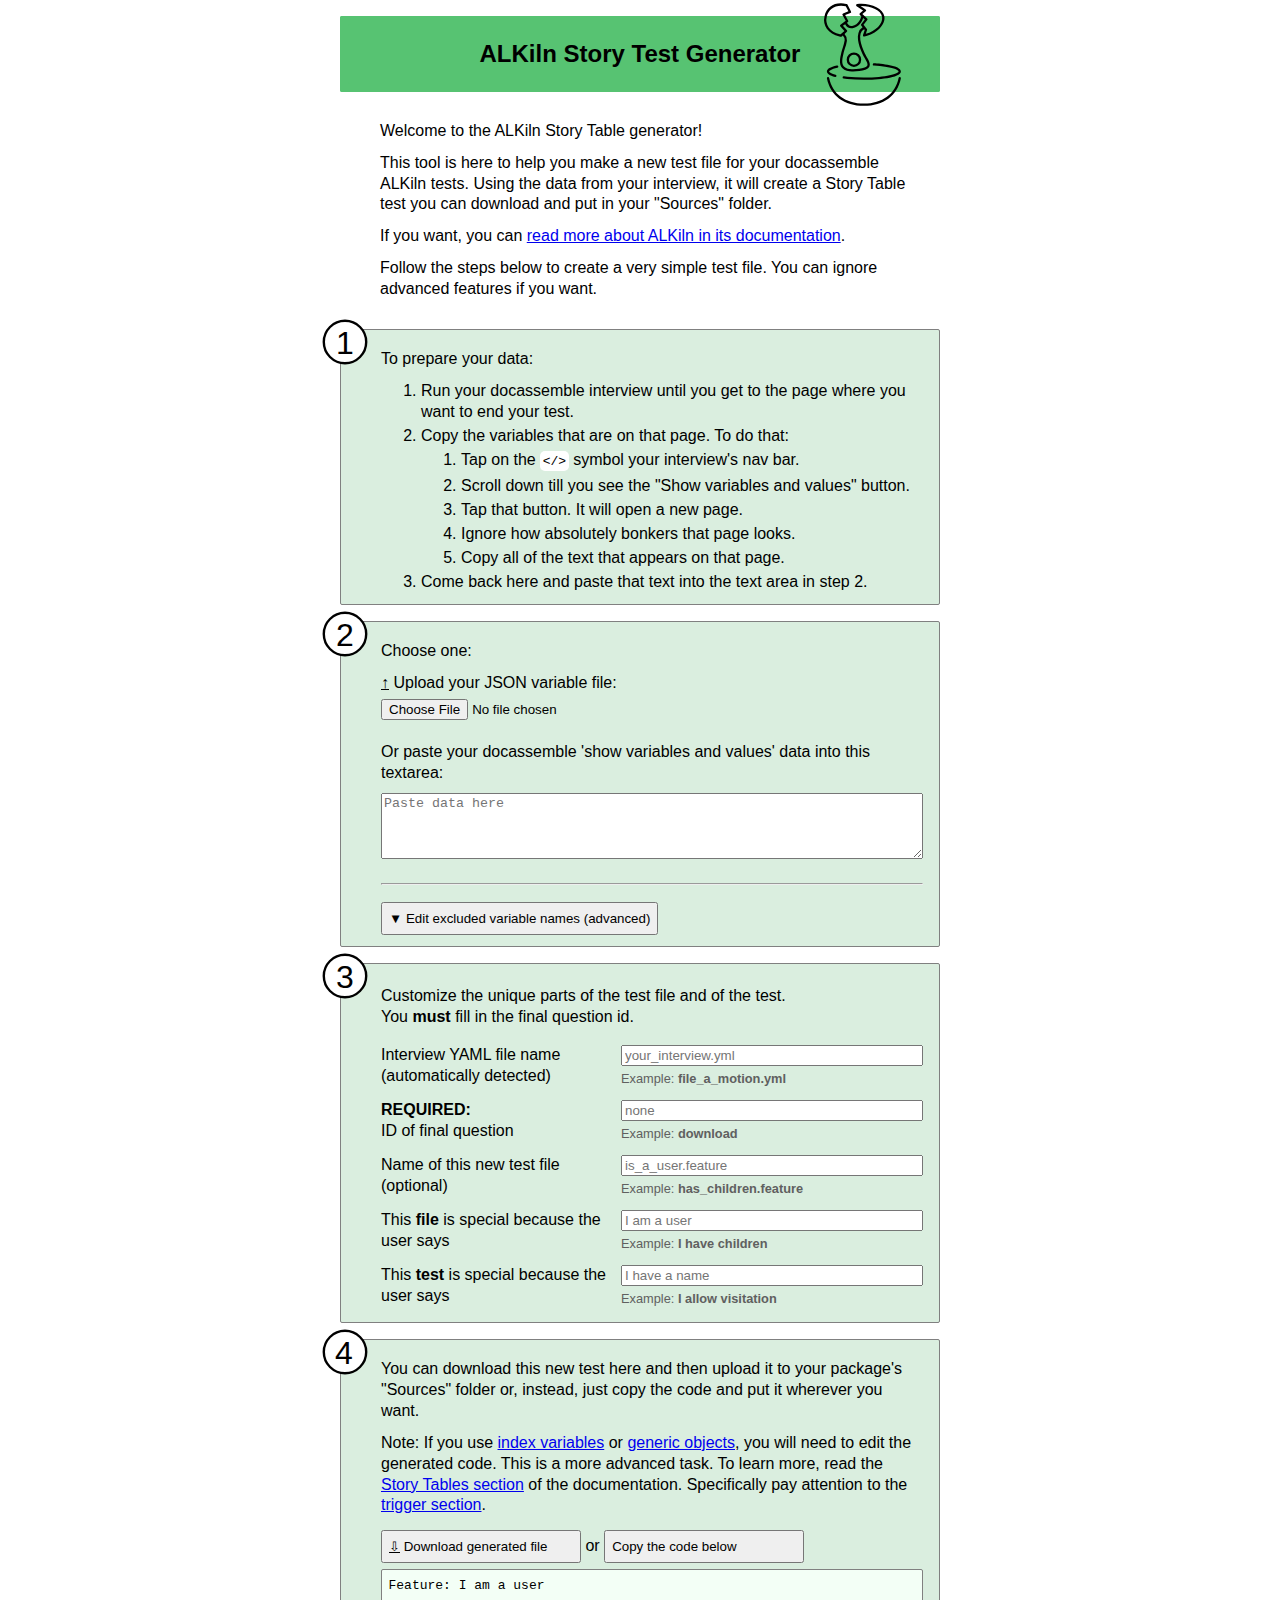
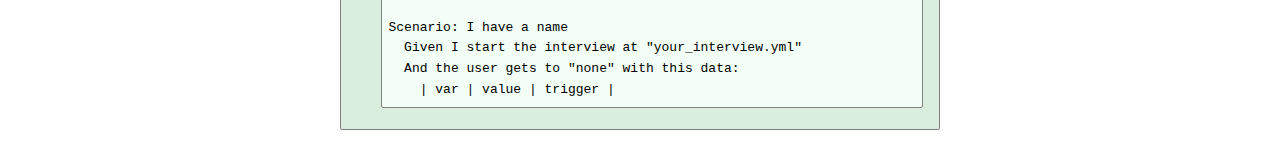
<file: index.html>
<!DOCTYPE html>
<html>
<head>
  <title>ALKiln Story Test Generator</title>
  <link rel="stylesheet" type="text/css" href="styles.css" media="screen" />
</head>
<body>
  <header>
    <h2><span>ALKiln Story Test Generator<img class="icon" src="noun_dough_3639378.svg"></span></h2>
  </header>

  <div style="display: none;">2.3</div>

  <div class="main">
    <section id="intro">
      <p>
        Welcome to the ALKiln Story Table generator!
      </p>
      <p>
        This tool is here to help you make a new test file for your docassemble ALKiln tests. Using the data from your interview, it will create a Story Table test you can download and put in your "Sources" folder.
      </p>
      <p>
        If you want, you can <a href="https://suffolklitlab.org/docassemble-AssemblyLine-documentation/docs/alkiln">read more about ALKiln in its documentation</a>.
      </p>
      <p>
        Follow the steps below to create a very simple test file. You can ignore advanced features if you want.
      </p>
    </section>

    <section id="prep">
      <span class="step_number step_1" alt="Step 1"><span class="number">1</span></span>

      <p>To prepare your data:</p>
      <ol>
        <li>Run your docassemble interview until you get to the page where you want to end your test.</li>
        <li>Copy the variables that are on that page. To do that:
          <ol>
            <li>Tap on the <code>&lt;/></code> symbol your interview's nav bar.</li>
            <li>Scroll down till you see the "Show variables and values" button.</li>
            <li>Tap that button. It will open a new page.</li>
            <li>Ignore how absolutely bonkers that page looks.</li>
            <li>Copy all of the text that appears on that page.</li>
          </ol>
        </li>
        <li>Come back here and paste that text into the text area in step 2.</li>
      </ol>
    </section>

    <section id="data_container">
      <span class="step_number step_2" alt="Step 2"><span class="number">2</span></span>

      <p>Choose one:</p>
      <div class="field_pair both">
        <label for="var_data_upload" class="floating_label"><span class="upload_icon" alt="Upload icon">&#8593;</span> <span>Upload your JSON variable file:</span></label>
        <input id="var_data_upload" name="var_data_upload" type="file"/>
      </div>

      <div class="field_pair label">
        <label class="floating_label" for="da_data">
          Or paste your docassemble 'show variables and values' data into this textarea:
        </label>
      </div>

      <div id="data_error_container" class="hidden error_container">
        <p>
          <img src="noun_Error_3671601.svg" class="icon small error" alt="Error icon">
          <span>There is an error in your interview data:</span>
          <span id="data_error_output" class="error_output"></span>
        </p>
        <p>
          <!-- TODO: See if we can paste the textarea contents after code= -->
          <span>Try using a </span><a href="https://jsonlint.com/?code=">JSON validator</a><span> on your JSON code.</span>
        </p>
      </div>

      <div class="field_pair field">
        <textarea id="da_data" placeholder="Paste data here" rows="4"></textarea>
      </div>


      <!-- <button class="toggler" for="options_container">▼ Edit test options</button> -->

      <hr/>

      <!-- Could wrap the below in a div and use top border instead of hr -->
      <button id="toggle_exclude" class="toggler" for="ignore_container">▼ Edit excluded variable names (advanced)</button>
      <div id="ignore_container" class="togglee collapsed">

        <!-- If we find users want it, offer them this fine-grained detail -->
        <!-- <div id="ignore_keys"></div> -->

        <div id="ignore_anywhere_container" display="none">
          <p>
            Customize the list of words or characters that will cause a row in the table to be excluded. If the variable name has those words or characters <strong>anywhere in it</strong>, this generator will remove the variable.
          </p>
          <div class="field_pair both">
            <label for="exclude_upload" class="floating_label"><span class="upload_icon" alt="Upload icon">&#8593;</span> Upload a custom JSON list of words or characters to exclude:</label>
            <input id="exclude_upload" name="exclude_upload" type="file"/>
          </div>
          <div class="field_pair label">
            <label for="ignore_anywhere_in_var_name" class="floating_label">Or edit this list of words or characters to exclude:</label>
          </div>
          <button id="reset_ignore">
            Reset excluded words
          </button>

          <div id="ignore_error_container" class="hidden error_container">
            <p>
              <img src="noun_Error_3671601.svg" class="icon small error" alt="Error icon">
              <span>There is an error in this data:</span>
              <span id="ignored_error_output" class="error_output"></span>
            </p>
            <p>
              <!-- TODO: See if we can paste the textarea contents after code= -->
              <span>Try using a </span><a href="https://jsonlint.com/?code=">JSON validator</a><span> on your JSON code.</span>
            </p>
          </div>
          
          <div class="field_pair field">
            <textarea id="ignore_anywhere_in_var_name" name="ignore_anywhere_in_var_name" cols="" rows=""></textarea>
          </div>
        </div>

        <div>Automatically excluded keys:</div>
        <pre id="auto_excluded_keys_only" class="uneditable_code"></pre>

      </div>
    </section>

    <section id="custom_values_container">

      <span class="step_number step_3" alt="Step 3"><span class="number">3</span></span>

      <div>
        <p>
          Customize the unique parts of the test file and of the test.<br/>
          You <strong>must</strong> fill in the final question id.
        </p>

        <div class="one_line_field_container">
          <label for="yaml_file_name">Interview YAML file name</br>(automatically detected)</label>
          <div>
            <input id="yaml_file_name" type="text" name="yaml_file_name" placeholder="your_interview.yml">
            <div class="example">Example: <strong>file_a_motion.yml</strong></div>
          </div>
        </div>

        <div class="one_line_field_container">
          <label for="question_id"><strong>REQUIRED:</strong></br>ID of final question</label>
          <div>
            <input id="question_id" type="text" name="question_id" placeholder="none">
            <div class="example">Example: <strong>download</strong></div>
          </div>
        </div>

        <div class="one_line_field_container">
          <label for="new_file_name">Name of this new test file<br/>(optional)</label>
          <div>
            <input id="new_file_name" type="text" name="new_file_name" placeholder="is_a_user.feature">
            <div class="example">Example: <strong>has_children.feature</strong></div>
          </div>
        </div>

        <div class="one_line_field_container">
          <label for="feature_description">This <strong>file</strong> is special because the user says</label>
          <div>
            <input id="feature_description" type="text" name="feature_description" placeholder="I am a user">
            <div class="example">Example: <strong>I have children</strong></div>
          </div>
        </div>

        <div class="one_line_field_container">
          <label for="scenario_description">This <strong>test</strong> is special because the user says</label>
          <div>
            <input id="scenario_description" type="text" name="scenario_description" placeholder="I have a name">
            <div class="example">Example: <strong>I allow visitation</strong></div>
          </div>
        </div>

      </div>

    </section>

    <section id="output_container">

      <span class="step_number step_4" alt="Step 4"><span class="number">4</span></span>

      <p>
        You can download this new test here and then upload it to your package's "Sources" folder or, instead, just copy the code and put it wherever you want.
      </p>

      <p>
        Note: If you use <a href="https://docassemble.org/docs/fields.html#index%20variables">index variables</a> or <a href="https://docassemble.org/docs/fields.html#generic">generic objects</a>, you will need to edit the generated code. This is a more advanced task. To learn more, read the <a href="https://suffolklitlab.org/docassemble-AssemblyLine-documentation/docs/alkiln/#story-tables">Story Tables section</a> of the documentation. Specifically pay attention to the <a href="https://suffolklitlab.org/docassemble-AssemblyLine-documentation/docs/alkiln/#trigger">trigger section</a>.
      </p>

      <button><a id="download_test_file" download="tests.feature"><span class="download_icon">&#8681;</span> Download generated file</a></button>
      <span>or</span>
      <button id="copy_scenario">Copy the code below</button>
      <pre id="scenario" class="uneditable_code"></pre>
    </section>
  </div>

  <script type="text/javascript" src="exclude.js"></script>
  <script type="text/javascript" src="generate.js"></script>
</body>
</html>
</file>
<file: styles.css>
* {
  width: 100%;
  box-sizing: border-box;
  margin: .2em 0;
}

body {
  padding: .3em 1em;
  font-family: Helvetica;
  font-weight: lighter;
  text-align: center;
}

p {
  margin: 0 0 0.7em;
}

button {
  width: 15em;
  height: 2.5em;
}

header {
  background-color: #57c372;
  max-width: 600px;
  margin: 0 auto;
  border-radius: 2px;
  position: relative;
  z-index: 1;
}

/* Border outlines interfere with icon */
header:before {
  background-color: #57c372;
  content: "";
  position: absolute;
  z-index: -1;
  top: 0;
  left: 0;
  right: 0;
  bottom: 0;
  /* border: 2px solid #000000; */
  border-radius: 2px;
}

header:after {
  background-color: #57c372;
  content: "";
  position: absolute;
  z-index: -1;
  top: .5em;
  left: .5em;
  right: .5em;
  bottom: .5em;
  /* border: 2px solid #000000; */
  border-radius: 2px;
}


header, header * {
  width: unset;
  position: relative;
}

header h2 {
  padding: 1em;
}

header .icon {
  height: 6em;
  position: absolute;
  top: -2em;
  right: -5em;
}

section {
  position: relative;
  background-color: #daeedf;
  border: 1px solid gray;
  border-radius: 2px;
  margin: 0 auto;
  margin-bottom: 1em;
  padding: 1.2em 1em .5em 2.5em;
  max-width: 600px;
  text-align: left;
}

section:first-child {
  margin-top: .6em;
  margin-bottom: .6em;
}

/* Helvetica doesn't have great line-height spacing */
p, div {
  line-height: 1.3em;
}

strong {
  font-weight: bold;
}

code {
  background: white;
  padding: .2em;
  border-radius: 5px;
}

hr {
  margin-top: 1rem;
}

#intro {
  background: transparent;
  border-style: none;
}

.step_number {
  box-sizing: content-box;
  position: absolute;
  top: -1.5rem;
  left: -1.5rem;
  scale: 80%;
  font-weight: normal;

  display: block;
  width: 30px;
  height: 30px;
  line-height: 30px;
  font-size: 40px;
  padding: 10px;
  text-align: center;
  border-radius: 50%;
  background: white;
  border: 3px solid black;
}

.step_number span {
  position: absolute;
  top: 3px;
  left: 0;
}

.step_number.step_4 span {
  padding-right: 3px;
}

.icon.small {
  width: 1.2em;
  display: inline;
  position: relative;
  top: .5em;
  margin: 0;
}

#resources {
  background-color: unset;
  border: unset;
  padding: 0;
}

#resources p {
  margin: 0 0 0.3em;
}

.uneditable_code {
  background-color: #f3fff6;
  font-family: monospace;
  border: 1px solid gray;
  border-radius: 2px;
  padding: 0.5em;
  margin-bottom: 1em;
  overflow-x: auto;
}

#toggle_exclude {
  margin-top: 1em;
  width: fit-content;
}

#auto_excluded_keys_only {
  font-family: monospace;
}

#auto_excluded_keys_only br {
  line-height: 0rem;
}

.togglee {
  overflow: hidden;
  height: 0;
  margin: 0;
}

.expanded {
  height: fit-content;
  transition: height 70ms ease-out;
  margin: initial;
}

.message {
  position: absolute;
  top: -1em;
  left: 0;
}

.error_container {
  border: 1px solid red;
  padding: 0 .2em;
  border-radius: 2px;
}

.error_output {
  color: red;
}

.icon.error {
  filter: brightness(0) saturate(100%) invert(29%) sepia(86%) saturate(5309%) hue-rotate(0deg) brightness(99%) contrast(109%);
}

.ok, .hidden {
  display: none;
}

label, input {
  display: inline-block;
  width: fit-content;
}

.field_pair {
  margin-bottom: 1em;
}

.field_pair.both .floating_label {
  display: block;
  margin-bottom: .2em;
}

.field_pair.label {
  display: block;
  margin: 0;
}

.one_line_field_container {
  width: 100%;
  display: table;
}

#custom_values_container input {
  width: 100%;
  display: table-cell;
}

#custom_values_container label {
  width: 15em;
  display: table-cell;
}

.example {
  font-size: 0.8em;
  color: #606060;
}

#ignore_anywhere_container { position: relative; }

button {
  color: black;
  text-align: left;
}
button a {
  text-decoration: none;
  color: inherit;
}
button[disabled] {
  pointer-events: none;
  color: gray;
}

.download_icon, .upload_icon { text-decoration: underline;  }

/*#reset_ignore {
  display: flex;
  align-items: center;
}

#reset_ignore span {
  flex-grow: 0;
}

.close_icon {
  fon*/t-size: 1.5em;
}
</file>
